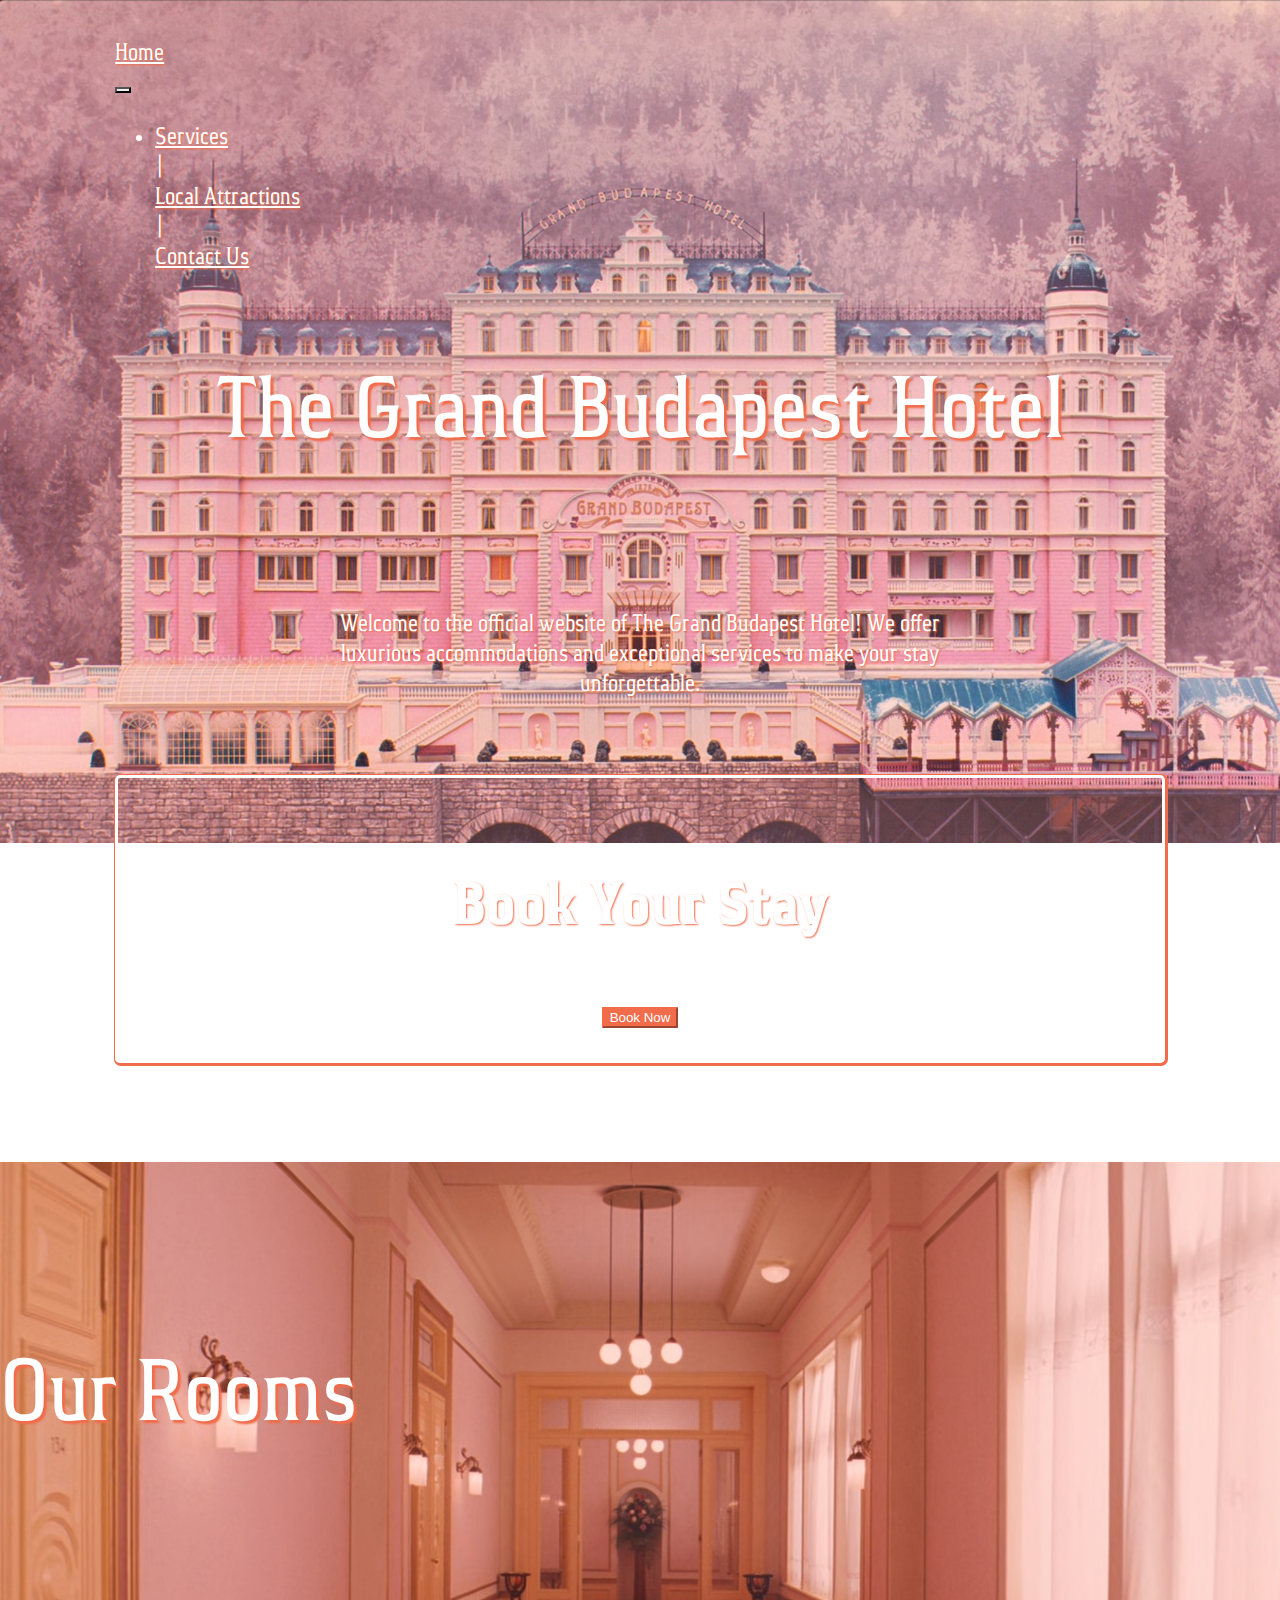
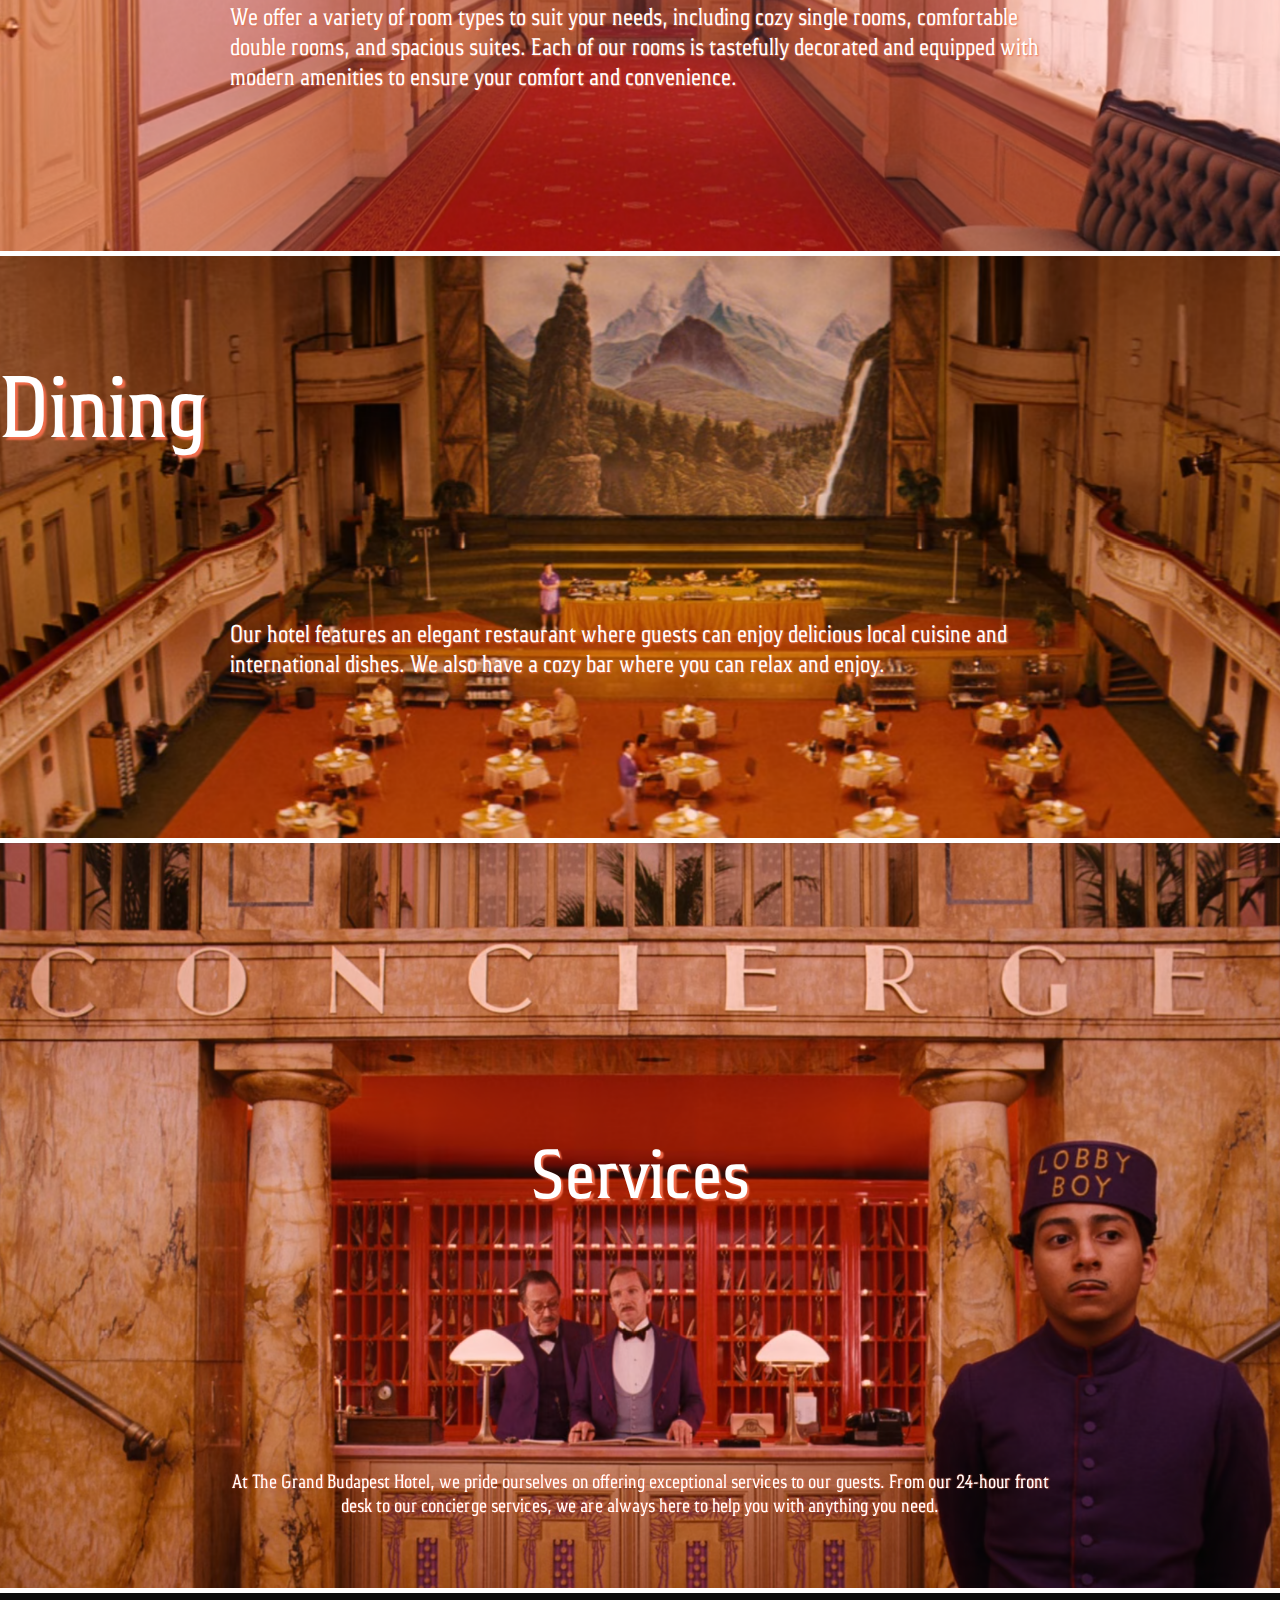
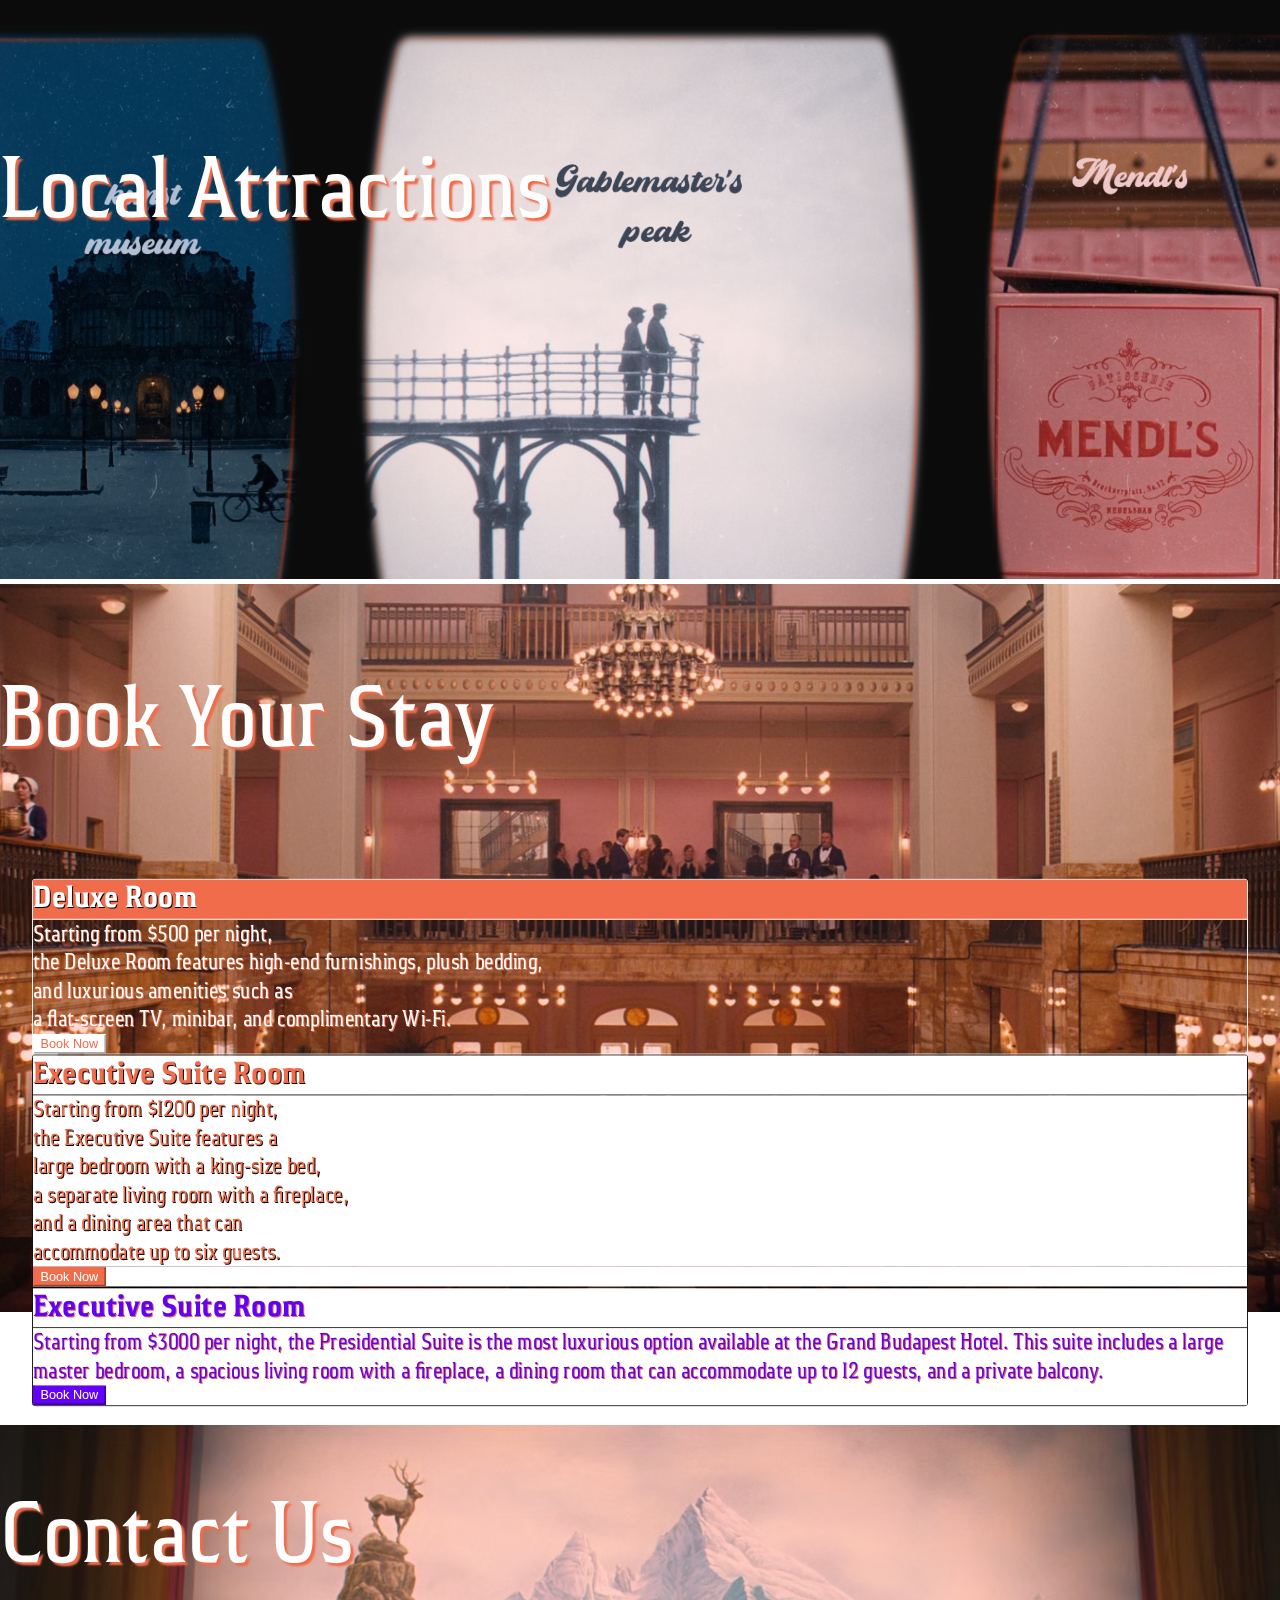
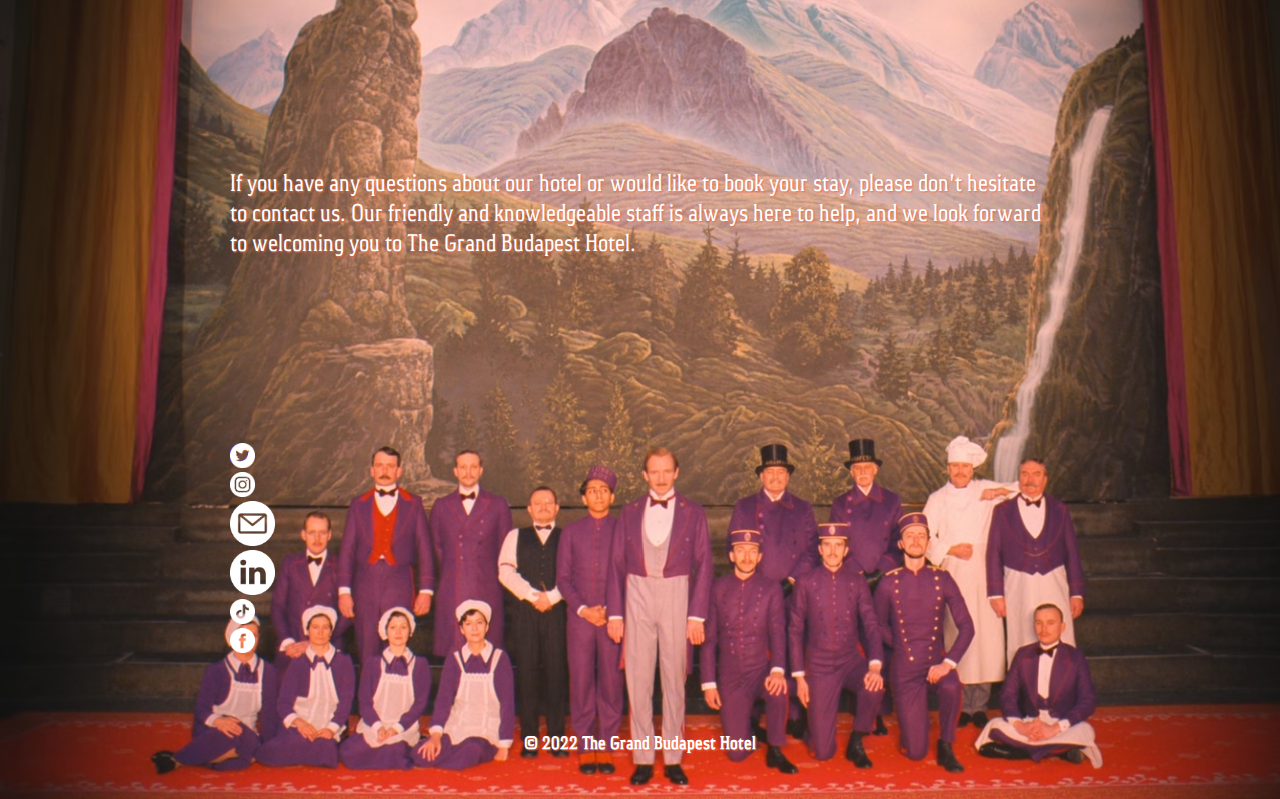
<file: index.html>
<!DOCTYPE html>
<html lang="en">

<head>
    <meta charset="UTF-8">
    <meta http-equiv="X-UA-Compatible" content="IE=edge">
    <meta name="viewport" content="width=device-width, initial-scale=1.0">
    <title>The Grand Budapest Hotel</title>
    <link rel="stylesheet" href="css/styles_night.css" id="styless">
    <link href="https://cdn.jsdelivr.net/npm/bootstrap@5.3.0-alpha1/dist/css/bootstrap.min.css" rel="stylesheet"
        integrity="sha384-GLhlTQ8iRABdZLl6O3oVMWSktQOp6b7In1Zl3/Jr59b6EGGoI1aFkw7cmDA6j6gD" crossorigin="anonymous">
    <script src="https://cdn.jsdelivr.net/npm/bootstrap@5.3.0-alpha1/dist/js/bootstrap.bundle.min.js"
        integrity="sha384-w76AqPfDkMBDXo30jS1Sgez6pr3x5MlQ1ZAGC+nuZB+EYdgRZgiwxhTBTkF7CXvN"
        crossorigin="anonymous"></script>
</head>

<body id="body-id">
    <img src="images/the_grand_budapest_hotel.png" id="hotel-backdrop">
    <section id="navbar-id">
        <div class="navbar navbar-expand-lg level-1">
            <div class="container-fluid">
                <div class="nav-item">
                    <a href="#" id="link-items" class="nav-link">Home</a>
                </div>
                <button class="navbar-toggler custom-toggler" type="button" data-bs-toggle="collapse"
                    data-bs-target="#navbarNavAltMarkup" aria-controls="navbarNavAltMarkup" aria-expanded="false"
                    aria-label="Toggle navigation">
                    <span class="navbar-toggler-icon"></span>
                </button>
                <div class="collapse navbar-collapse" id="navbarNavAltMarkup">
                    <ul class="nav ms-auto ps-auto">
                        <li class="nav-item d-flex" id="hidden-nav">
                            <a href="#" id="link-items" class="nav-link">Services</a>
                            <span class="nav-link text-white" id="spans">|</span>
                            <a href="#" id="link-items" class="nav-link"><div id="localone"> Local Attractions</div></a>
                            <span class="nav-link text-white" id="spans-2">|</span>
                            <a href="#" id="link-items" class="nav-link"><div id="conta"> Contact Us</div></a>
                        </li>
                    </ul>
                </div>
            </div>
        </div>
    </section>

    <section id="main">
        <div class="main-heading">
            <p class="level-2" id="main-heading-id">The Grand Budapest Hotel
                <!-- <span id="psuedo-main-heading">The Grand Budapest Hotel</span> -->
            </p>
        </div>
        <div class="subscript-main">
            <p class="level-1" id="subscript-main-id">Welcome to the official website of The Grand Budapest Hotel! We
                offer luxurious accommodations and exceptional services to make your stay unforgettable.</p>
        </div>
        <div class="roombooking-main" id="roombooking-main-id">
            <div class="level-1_1 container w-100">
                <div class="row" id="roombooking-row">
                    <div class="col-md-6 mt-auto mb-auto">
                        <p id="left-roombooking-heading" class="level-3_1 mt-auto mb-auto">Book Your Stay</p>
                    </div>
                    <div class="col-md-6 mt-auto mb-auto" id="right-roombooking-heading">
                        <button class="btn btn-lg" id="right-roombooking-heading-button">Book Now</button>
                    </div>
                </div>
            </div>
        </div>
    </section>

    <!-- <section class="borders text-center" >
        <img src="images/border1.png" id="border-id-1">
    </section> -->


    <section class="rooms">
        <img src="images/mid_screen.png" class="backdrops" id="rooms-backdrop">
        <div class="rooms-main-heading text-center">
            <p class="level-2 heading-main" id="rooms-heading-main-id">Our Rooms</p>
        </div>
        <div class="subscript-rooms text-center lh-lg">
            <p class="level-1" id="subscript-rooms-id">We offer a variety of room types to suit your needs, including
                cozy single rooms, comfortable double rooms, and spacious suites. Each of our rooms is tastefully
                decorated and equipped with modern amenities to ensure your comfort and convenience.</p>
        </div>
    </section>


    <!-- <section class="borders text-center" >
        <img src="images/border1.png" id="border-id-1">
    </section> -->


    <section class="dining">
        <img src="images/gallary_dining_hall.png" class="backdrops" id="dining-backdrop">
        <div class="dining-main-heading text-center">
            <p class="level-2 heading-main" id="dining-main-id">Dining</p>
        </div>
        <div class="subscript-dining text-center lh-lg">
            <p class="level-1" id="subscript-dining-id">Our hotel features an elegant restaurant where guests can enjoy
                delicious local cuisine and international dishes. We also have a cozy bar where you can relax and enjoy.
            </p>
        </div>
    </section>

    <!-- <br><br>
    <section class="borders text-center" >
        <img src="images/border1.png" id="border-id-1">
    </section> -->

    <section class="services">
        <img src="images/lobby_boy.png" class="backdrops" id="services-backdrop">
        <div class="services-main-heading">
            <div class="row rows" style="scale:0.8;">
                <div class="col-8" id="col-id" style="text-align: center;" style="scale:0.8;">
                    <p class="level-2 heading-main" id="services-main-heading-id">
                        Services
                    </p>
                </div>
            </div>
        </div>
        <div class="subscript-services text-center lh-lg">
            <div class="row rows" style="scale:0.8;">
                <div class="col-8" id="sub-col-id" style="text-align: center;">
                    <p class="level-1" class="subscripts" id="subscript-services-id">
                        At The Grand Budapest Hotel, we pride ourselves on offering exceptional services to our
                        guests. From our 24-hour front desk to our concierge services, we are always here to help
                        you with anything you need.
                    </p>

                </div>
            </div>
        </div>
    </section>

    <section class="local-attractions">
        <img src="images/local_attractions-2.png" class="backdrops" id="local-backdrop">
        <div class="heading-main text-center" id="main-heading-container">
            <p class="level-2" id="local-main-heading-id">Local Attractions</p>
        </div>
    </section>


    <section class="bookurstay" id="bookurstay-id">
        <img src="images/mid_screen_1.png" class="backdrops" id="bookurstay-backdrop-id">
        <div class="bookurstay-heading text-center">
            <p class="level-2" class="heading-main" id="bookurstay-heading-id">Book Your Stay</p>
        </div>
        <div class="row" id="deluxe-row">
            <div class="col-lg-4 col-sm-6 mb-4">
                <div class="card" id="deluxe-card-id">
                    <div class="level-3 text-center card-heading" id="deluxe-card-heading-id">
                        Deluxe Room
                    </div>
                    <div class="card-body text-center level-1" id="deluxe-card-body-id">
                        Starting from $500 per night,<br> the Deluxe Room features high-end furnishings, plush
                        bedding,<br> and luxurious amenities such as <br> a flat-screen TV, minibar, and complimentary
                        Wi-Fi.
                    </div>
                    <div class="card-footer text-center pb-4">
                        <button class="btn btn-lg" id="deluxe-room-button">Book Now</button>
                    </div>
                </div>
            </div>
            <div class="col-lg-4 col-sm-6 mb-4">
                <div class="card" id="junior-suite-card-id">
                    <div class="level-3 text-center card-heading" id="junior-suite-card-heading-id">
                        Executive Suite Room
                    </div>
                    <div class="card-body text-center level-1" id="junior-suite-card-body-id">
                        Starting from $1200 per night,<br> the Executive Suite features a <br> large bedroom with a
                        king-size bed,<br> a separate living room with a fireplace,<br> and a dining area that can <br>
                        accommodate up to six guests.
                    </div>
                    <div class="card-footer text-center pb-4" id="junior-suite-footer-id">
                        <button class="btn btn-lg" id="junior-suite-room-button">Book Now</button>
                    </div>
                </div>
            </div>
            <div class="col-lg-4 col-md-12 mb-4">
                <div class="card" id="presidential-suite-card-id">
                    <div class="level-3 text-center card-heading" id="presidential-suite-card-heading-id">
                        Executive Suite Room
                    </div>
                    <div class="card-body text-center level-1" id="presidential-suite-card-body-id">
                        Starting from $3000 per night, the Presidential Suite is the most luxurious option available at
                        the Grand Budapest Hotel. This suite includes a large master bedroom, a spacious living room
                        with a fireplace, a dining room that can accommodate up to 12 guests, and a private balcony.
                    </div>
                    <div class="card-footer text-center pb-4" id="presidential-suite-footer-id">
                        <button class="btn btn-lg" id="presidential-suite-room-button">Book Now</button>
                    </div>
                </div>
            </div>
        </div>
    </section>

    <section class="contact">
        <img src="images/contact_us_screen_maybe.png" class="backdrops" id="contact-back">
        <div class="contact-heading text-center">
            <p class="heading-main level-2" id="contact-heading-main-id">Contact Us</p>
        </div>
        <div class="subscripts text-center">
            <p class="level-1" id="subscript-contact-id">
                If you have any questions about our hotel or would like to book your stay, please don't hesitate to
                contact us. Our friendly and knowledgeable staff is always here to help, and we look forward to
                welcoming you to The Grand Budapest Hotel.
            </p>
            <div class="row mt-5 text-center" id="bottom-row">
                <div class="col-lg-2 col-md-6 col-sm-6 mt-auto mb-auto pb-2 pt-2">
                    <a href="#">
                        <img src="images/twiiter1.png" alt="twitter icon footer" class="icon"></a>
                </div>
                <div class="col-lg-2 col-md-6 col-sm-6 mt-auto mb-auto pb-2 pt-2">
                    <a href="#">
                        <svg xmlns="http://www.w3.org/2000/svg" xmlns:xlink="http://www.w3.org/1999/xlink" width="25px"
                            height="25px">
                            <image x="0px" y="0px" width="25px" height="25px"
                                xlink:href="[data-uri]" />
                        </svg>
                    </a>
                </div>
                <div class="col-lg-2 col-md-6 col-sm-6 mt-auto mb-auto pb-2 pt-2">
                    <a href="#">
                        <svg xmlns="http://www.w3.org/2000/svg" xmlns:xlink="http://www.w3.org/1999/xlink" width="45px"
                            height="45px">
                            <image x="0px" y="0px" width="45px" height="45px"
                                xlink:href="[data-uri]" />
                        </svg></a>
                </div>
                <div class="col-lg-2 col-md-6 col-sm-6 mt-auto mb-auto pb-2 pt-2">
                    <a href="#">
                        <svg xmlns="http://www.w3.org/2000/svg" xmlns:xlink="http://www.w3.org/1999/xlink" width="45px"
                            height="45px">
                            <image x="0px" y="0px" width="45px" height="45px"
                                xlink:href="[data-uri]" />
                        </svg></a>
                </div>
                <div class="col-lg-2 col-md-6 col-sm-6 mt-auto mb-auto pb-2 pt-2">
                    <a href="#">
                        <svg xmlns="http://www.w3.org/2000/svg" xmlns:xlink="http://www.w3.org/1999/xlink" width="25px"
                            height="25px">
                            <image x="0px" y="0px" width="25px" height="25px"
                                xlink:href="[data-uri]" />
                        </svg></a>
                </div>
                <div class="col-lg-2 col-md-6 col-sm-6 mt-auto mb-auto pb-2 pt-2">
                    <a href="#">
                        <svg xmlns="http://www.w3.org/2000/svg" xmlns:xlink="http://www.w3.org/1999/xlink" width="25px"
                            height="25px">
                            <image x="0px" y="0px" width="25px" height="25px"
                                xlink:href="[data-uri]" />
                        </svg></a>
                </div>
            </div>
        </div>
        <footer>
            <div id="body-footer" class="text-center">
                <h1 class="level-1_1">
                    © 2022 The Grand Budapest Hotel</p>
            </div>
        </footer>
    </section>







    <script src="jscript.js"></script>
    <script src="jscript.js"></script>
</body>

</html>
</file>
<file: css/styles_night.css>
@font-face {
    font-family: Hideout-regular;
    src: url(fonts/Hideout/Hideout\ Condensed\ Regular.otf);
}
@font-face {
    font-family: Hideout-light;
    src: url(fonts/Hideout/Hideout\ Condensed\ Light.otf);
}
@font-face {
    font-family: Hideout-black;
    src: url(fonts/Hideout/Hideout\ Condensed\ Black.otf);
}
@font-face {
    font-family: Hideout-bold;
    src: url(fonts/Hideout/Hideout\ Condensed\ Bold.otf);
}
@font-face {
    font-family: Hideout-extrabold;
    src: url(fonts/Hideout/Hideout\ Condensed\ ExtraBold.otf);
}
@font-face {
    font-family: Hideout-semi;
    src: url(fonts/Hideout/Hideout\ Condensed\ Semi\ Bold.otf);
}
@font-face {
    font-family: Hideout-extrabold2;
    src: url(fonts/Hideout/Hideout\ ExtraBold.otf);
}
@font-face {
    font-family: Hideout-black-ghost;
    src: url(fonts/Hideout/Hideout\ Ghost\ Condensed\ Black.otf);
}
@font-face {
    font-family: Hideout-bold-ghost;
    src: url(fonts/Hideout/Hideout\ Ghost\ Condensed\ Bold.otf);
}
@font-face {
    font-family: Hideout-light-ori;
    src: url(fonts/Hideout/Hideout\ Light.otf);
}
@font-face {
    font-family: Hideout-regular-ori;
    src: url(fonts/Hideout/Hideout\ Regular.otf);
}
@font-face {
    font-family: Hideout-bold-ori;
    src: url(fonts/Hideout/Hideout\ Bold.otf);
}
#body-id{
    margin: 0;
}
::selection{
    color: white;
    background-color: rgb(240, 108, 75);
    text-shadow: 1px 1px 1px black;
}

/* navbaricon */
.custom-toggler .navbar-toggler-icon {
    background-image: url("data:image/svg+xml;charset=utf8,%3Csvg viewBox='0 0 32 32' xmlns='http://www.w3.org/2000/svg'%3E%3Cpath stroke='rgba(255,255,255, 1)' stroke-width='2' stroke-linecap='round' stroke-miterlimit='10' d='M4 8h24M4 16h24M4 24h24'/%3E%3C/svg%3E");
  }
  
  .custom-toggler.navbar-toggler {
    border-color: rgb(255, 255, 255);
  } 
/* backdrops */

.backdrops{
    border-top: 5px solid rgb(255, 255, 255);
    margin: 0;
    width: 100%;
    z-index: -1;
    position: absolute;
}

/* rows */
.rows{
    scale: 0.95;
}

/* subscripts */
.subscripts{
    padding:5% 18%;
    padding:5% 18%;
    text-shadow: 1px 1px 2px rgb(240, 108, 75);
}

/* main heading */
.heading-main{
    padding-top: 15%;
}


/* font levels */
.level-1{
    font-family: Hideout-light;
    font-size: x-large;
    color: white;
    text-shadow: 1px 1px 2px rgb(240, 108, 75);
}
.level-1_1{
    font-family: Hideout-light;
    font-size: large;
    color: white;
    text-shadow: 1px 1px 2px rgb(240, 108, 75);
}
.level-1_2{
    font-family: Hideout-light;
    font-size: xx-large;
    color: white;
    text-shadow: 1px 1px 1px rgb(0, 0, 0);
}
.level-2{
    font-family: Hideout-regular;
    font-size: 87px;
    /* font-size:550%; */
    color: white;
    text-shadow: 3px 3px 2px rgb(240, 108, 75);
    /* text-shadow: 1px 1px 2px black,0px 0px 6px black; */
}
.level-3{
    font-family: Hideout-bold;
    font-size: xx-large;
    color: white;
    text-shadow: 1px 1px rgb(0, 0, 0);
}
.level-3_1{
    font-family: Hideout-bold;
    font-size: 60px;
    color: white;
    text-shadow: 1px 1px 2px rgb(240, 108, 75);
}


/* navbar section */


#hotel-backdrop{
    margin: 0;
    width: 100%;
    z-index: -1;
    position: absolute;
}
#navbar-id{
    margin:0% 9%;
    padding-top: 3%;
}
#link-items{
    color: white;
    text-shadow: 1px 1px 2px rgb(240, 108, 75);
}
#link-items:hover{
    color: rgb(240, 108, 75);
    text-shadow: 1px 1px 1px rgb(255, 255, 255);
}

    /* main heading section */

#main{
    margin: 0;
    margin:5% 9%;
    text-align: center;
}
#subscript-main-id{
    padding:5% 18%;
    text-shadow: 1px 1px 2px rgb(240, 108, 75);
}
#roombooking-row{
    padding-top: 3%;
    padding-bottom: 3%;
}
#roombooking-row{
    border: 3px solid rgb(255, 255, 255);
    border-radius: 5px;
    box-shadow: 1px 1px 0px 2px rgb(240, 108, 75);
}
#right-roombooking-heading-button{
    background-color: rgb(240, 108, 75);
    color: white;
    border-color: rgb(240, 108, 75);
    border-radius: 1px;
}
#right-roombooking-heading-button:hover{
    background-color: white;
    color: rgb(240, 108, 75);
    border-color: white;
    box-shadow: 1px 1px 0px 2px rgb(240, 108, 75);
    border-radius: 1px;
}

/* border section */

#border-id-1{
    margin: 1.5% 0%;
    width: 35%;
}

/* rooms section*/


#rooms-backdrop
{
    margin-top: 7px;
}
#rooms-main-heading-id{
    padding-top: 15%;
}

#subscript-rooms-id{
    padding:5% 18%;
}



/* dining section */


#dining-backdrop{
    margin-top: 7px;
}
#dining-main-heading-id{
    padding-bottom: 5%;
}
#dining-main-id{
    padding-top: 9%;
}
#subscript-dining-id{
    padding:5% 18%;
}


/* services section */

#services-backdrop{
    margin-top: 7px;
}
#subscript-services-id{
    padding:9% 10%;
}
#services-main-heading-id{
    padding-top: 25%;
    padding-bottom: 4%;
}


/* local attractions */
.local-attractions{
    margin-bottom: 200px;
}
#main-heading-container{
    padding-top: 1%;
}
#local-main-heading-id{
    padding-top: 4%;
}
#local-subscripts-id{
    padding: 9% 2%;
}
#rightmost{
    color: black;
    text-shadow: 1px 1px white;
}
#midleft{
    text-shadow: 1px 1px rgb(240, 108, 75);
}


/* book ur stay */
#bookurstay-heading-id{
    padding-top: 7%;
}
#deluxe-row{
    scale: 0.95;
}
#deluxe-card-id{
    border-radius: 3px;
    background: none;
    border: 1px solid white;
}
#deluxe-card-heading-id{
    border-bottom: 1px solid white;
    background-color: rgb(240, 108, 75);
}
#deluxe-card-body-id{
    color: white;
    text-shadow: 1px 1px rgb(240, 108, 75);
}
#deluxe-room-button{
    background-color: white;
    color: rgb(240, 108, 75);
    border-color: white;
    border-radius: 1px;
}
#deluxe-room-button:hover{
    background-color: rgb(240, 108, 75);
    color: white;
    border-color: rgb(240, 108, 75);
    box-shadow: 1px 1px 0px 2px white;
    border-radius: 1px;
}
#junior-suite-card-id{
    border-radius: 3px;
    background: none;
    border: 1px solid black;
}
#junior-suite-card-heading-id{
    border-bottom: 1px solid black;
    background-color: white;
    color: rgb(240, 108, 75);
    text-shadow: 1px 1px black;
    /* background-color: rgb(240, 108, 75); */
}
#junior-suite-card-body-id{
    color: rgb(240, 108, 75);
    background-color: white;
    text-shadow: 1px 1px black;
    border-bottom: none;
}
#junior-suite-footer-id{
    border-top: none;
    background-color: white;
}
#junior-suite-room-button{
    background-color: rgb(240, 108, 75);
    color: white;
    border-color: rgb(240, 108, 75);
    border-radius: 1px;
}
#junior-suite-room-button:hover{
    background-color: white;
    color: rgb(240, 108, 75);
    border-color: white;
    box-shadow: 1px 1px 0px 2px rgb(240, 108, 75);
    border-radius: 1px;
}
#presidential-suite-card-id{
    border-radius: 3px;
    background: none;
    border: 1px solid black;
}
#presidential-suite-card-id::selection{
    background-color: #6101F5;
    color: white;
    text-shadow: 1px 1px black;
}
#presidential-suite-card-heading-id{
    border-bottom: 1px solid black;
    background-color: white;
    color: #6101F5;
    text-shadow: 1px 1px rgb(240, 108, 75);
    /* background-color: rgb(240, 108, 75); */
}
#presidential-suite-card-body-id{
    display: block;
    color: #6101F5;
    background-color: white;
    text-shadow: 1px 1px rgb(240, 108, 75);
    border-bottom: none;
}
#presidential-suite-card-body-id-2{
    display: none;
    color: #6101F5;
    background-color: white;
    text-shadow: 1px 1px rgb(240, 108, 75);
    border-bottom: none;
}
#presidential-suite-footer-id{
    border-top: none;
    background-color: white;
}
#presidential-suite-room-button{
    background-color: #6101F5;
    color: white;
    border-color: #6101F5;
    border-radius: 1px;
}
#presidential-suite-room-button:hover{
    background-color: white;
    color: #6101F5;
    border-color: white;
    box-shadow: 1px 1px 0px 2px #6101F5;
    border-radius: 1px;
}


/* contact us */

#contact-heading-main-id{
    padding-top: 5%;
}
.icon{
    width: 25px;
}

/* footer */
.contact{
    position: relative;
}
#body-footer{
    text-align: center;
}
#bottom-row{
    padding-top: 170px;
}
</file>
